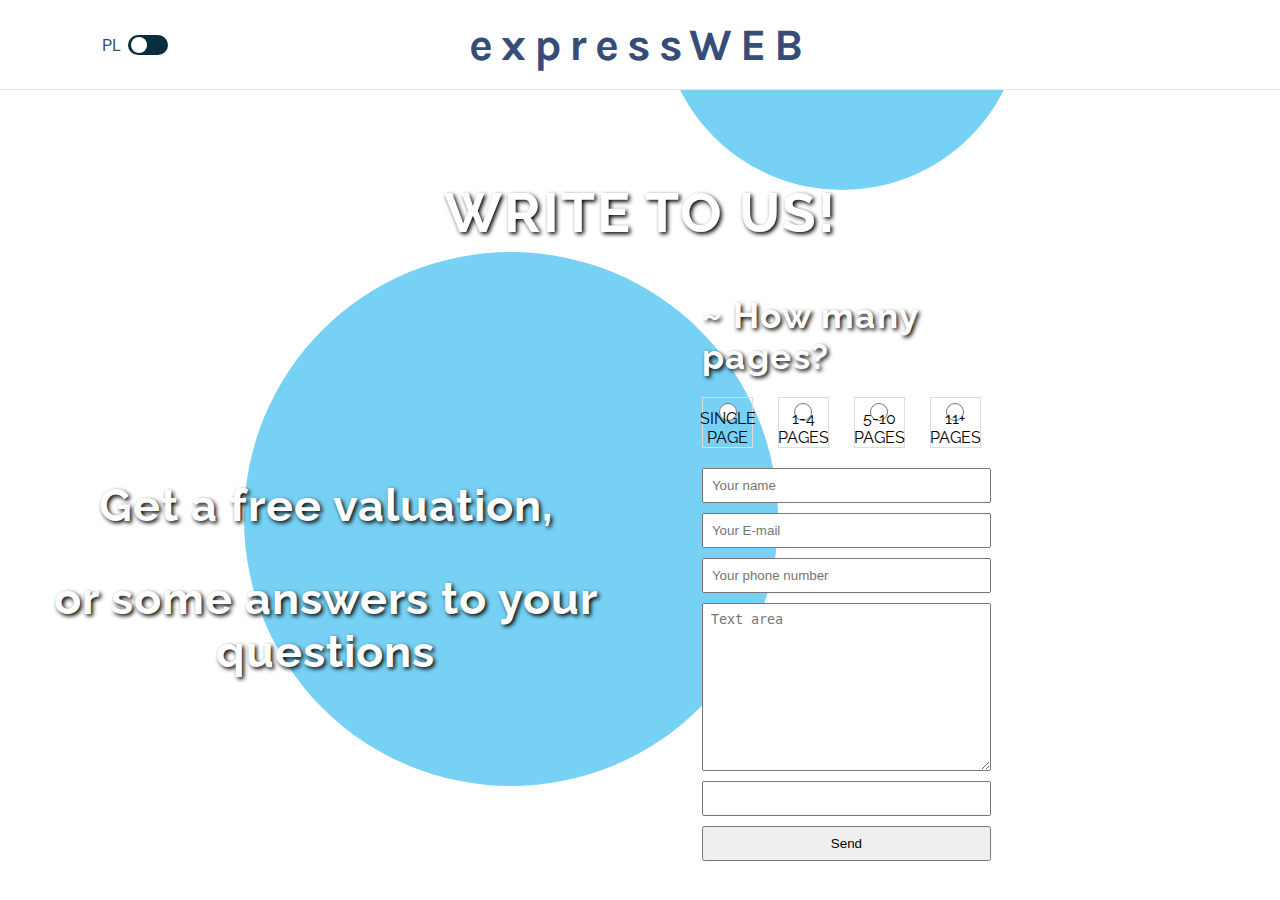
<file: valuation.html>
<!DOCTYPE html>
<html lang="en">
  <head>
    <meta charset="UTF-8" />
    <meta http-equiv="X-UA-Compatible" content="IE=edge" />
    <meta name="viewport" content="width=device-width, initial-scale=1.0" />
    <title>Document</title>
    <link rel="stylesheet" href="css/valuation.css" />
  </head>
  <body>
    <header class="header">
      <div class="header__logo-container">
        <h1 class="header__logo"> <a href="index.html" >expressWEB</a></h1>
        <a href="#" class="header__language">PL</a>
         <label class="where" >
          <input class="checkbox" type="checkbox">
          <span class="check"></span>
        </label>
      </div>
    </header>
    <section class="valuation">
      <h1 class="valuation__title" data-key="main">Write to us!</h1>
      <div class="valuation__wrap">
        <div class="valuation__about">
          <p class="valuation__about-text">
            <p class="valuation__about-text1" data-key="main2"> Get a free valuation,</p><p  class="valuation__about-text2" data-key="main3">or some answers to your questions</p> 
          </p>
        </div> 
        <div class="valuation__input-container">
          <div class="valuation__checkbox-container">
            <p class="valuation__checkbox-title" data-key="pages">~ How many pages?</p>
            <div class="valuation__single-checkbox">
              <P class="valuation__checkbox-info" data-key="onePage">single page</P>
              <input type="radio" name="check" class="valuation__checkbox" />
            </div>
            <div class="valuation__single-checkbox">
              <P class="valuation__checkbox-info" data-key="twoPage">1-4 pages</P>
              <input type="radio" name="check" class="valuation__checkbox" />
            </div>
            <div class="valuation__single-checkbox">
              <P class="valuation__checkbox-info" data-key="threePage">5-10 pages</P>
              <input type="radio" name="check" class="valuation__checkbox " />
            </div>
            <div class="valuation__single-checkbox">
              <P class="valuation__checkbox-info" data-key="fourPage">11+ pages</P>
              <input type="radio" name="check" class="valuation__checkbox" />
            </div>
          </div>
          <input
            required
            type="text"
            name="name"
            class="valuation__name inputs"
            placeholder="Your name"
          />
          <input
            required
            type="email"
            name="mail"
            class="valuation__adres inputs"
            placeholder="Your E-mail"
          />
          <input
            required
            type="number"
            name="number"
            class="valuation__telephone inputs"
            placeholder="Your phone number"
          />
          <textarea name="text" placeholder="Text area" class="valuation__text inputs" name="" id="" cols="30" rows="10"></textarea>
          <input type="text " class="valuation__veryfication inputs" />
          <button class="valuation__send inputs" data-key = "send">Send</button>
        </div>
      </div>
    </section>
  </body>
  <script src="js/languageV.js"></script>
  <script src="js/darkmodeV.js"></script>
</html>
</file>
<file: css/valuation.css>
@import url("https://fonts.googleapis.com/css2?family=Karla:wght@400;700&family=Raleway:ital,wght@0,400;0,700;1,400&family=Roboto:wght@300;500;700&family=Rubik+Moonrocks&display=swap");
* {
  margin: 0;
  padding: 0;
  -webkit-box-sizing: border-box;
          box-sizing: border-box;
}

:root {
  --background: white;
  --logo-color: #354d77;
  --area: rgb(119, 209, 245);
  --link: #627792;
  --about-us-back: rgb(248, 248, 248);
  --about-us-title: #354d77;
  --prices: #fff;
  --box-color: rgb(16, 180, 245);
  --box: rgb(248, 248, 248);
}

.darkmode {
  --background: #2c3333;
  --logo-color: #fff;
  --area: #395b64;
  --link: #e7f6f2;
  --about-us-back: #a5c9ca;
  --about-us-title: #395b64;
  --prices: #a5c9ca;
  --box-color: #2c3333;
  --box: #e7f6f2;
}

.header {
  position: fixed;
  width: 100%;
  top: 0;
  left: 0;
  z-index: 100;
  background-color: var(--background);
  -webkit-transition: 0.4s;
  transition: 0.4s;
}

.header.scroll {
  top: -10vh;
}

.header__logo-container {
  color: var(--logo-color);
  height: 10vh;
  border-bottom: 0.1px solid #e7e7e7;
  position: relative;
}

.header__logo {
  position: absolute;
  font-family: "Karla", sans-serif;
  font-size: 45px;
  letter-spacing: 8px;
  left: 50%;
  top: 50%;
  -webkit-transform: translate(-50%, -50%);
          transform: translate(-50%, -50%);
}

.header__language {
  top: 50%;
  position: absolute;
  text-decoration: none;
  font-family: "Roboto", sans-serif;
  color: var(--logo-color);
  -webkit-transform: translateY(-50%);
          transform: translateY(-50%);
  left: 8%;
}

.header__darkmode {
  top: 50%;
  position: absolute;
  color: var(--logo-color);
  text-decoration: none;
  -webkit-transform: translateY(-50%);
          transform: translateY(-50%);
  font-family: "Roboto", sans-serif;
  left: 10%;
}

.header__btn {
  position: absolute;
  display: none;
  -webkit-box-pack: center;
      -ms-flex-pack: center;
          justify-content: center;
  -webkit-box-align: center;
      -ms-flex-align: center;
          align-items: center;
  width: 80px;
  height: 80px;
  -webkit-transition: 0.5s ease-in-out;
  transition: 0.5s ease-in-out;
  top: 50%;
  -webkit-transform: translateY(-50%);
          transform: translateY(-50%);
  right: 5px;
}

@media (max-width: 1023px) {
  .header__btn {
    display: -webkit-box;
    display: -ms-flexbox;
    display: flex;
    z-index: 101;
  }
}

.header__btn-burger {
  position: absolute;
  width: 50px;
  height: 6px;
  background-color: var(--logo-color);
  border-radius: 5px;
  -webkit-transition: 0.5s ease-in-out;
  transition: 0.5s ease-in-out;
}

.header__btn-burger::before, .header__btn-burger::after {
  position: absolute;
  content: "";
  width: 50px;
  height: 6px;
  background-color: var(--logo-color);
  border-radius: 5px;
  -webkit-transition: 0.5s ease-in-out;
  transition: 0.5s ease-in-out;
}

.header__btn-burger::before {
  -webkit-transform: translateY(-16px);
          transform: translateY(-16px);
}

.header__btn-burger::after {
  -webkit-transform: translateY(16px);
          transform: translateY(16px);
}

.header__nav-container {
  height: 10vh;
  -webkit-transition: 0.5s ease-in-out;
  transition: 0.5s ease-in-out;
}

@media (max-width: 1023px) {
  .header__nav-container {
    position: fixed;
    height: 100vh;
    background-color: white;
    z-index: 100;
    top: 0;
    left: -35%;
    width: 35%;
    -webkit-box-shadow: rgba(0, 0, 0, 0.35) 0px 5px 15px;
            box-shadow: rgba(0, 0, 0, 0.35) 0px 5px 15px;
  }
}

@media (max-width: 1023px) {
  .header__nav-container.burger {
    display: block;
    left: 0;
    -webkit-transition: 0.5s ease-in-out;
    transition: 0.5s ease-in-out;
  }
}

.header__navbar {
  height: 100%;
}

.header__nav-list {
  display: -webkit-box;
  display: -ms-flexbox;
  display: flex;
  list-style: none;
  -ms-flex-pack: distribute;
      justify-content: space-around;
  -webkit-box-align: center;
      -ms-flex-align: center;
          align-items: center;
  height: 100%;
}

@media (max-width: 1023px) {
  .header__nav-list {
    -webkit-box-orient: vertical;
    -webkit-box-direction: normal;
        -ms-flex-direction: column;
            flex-direction: column;
    -webkit-box-pack: start;
        -ms-flex-pack: start;
            justify-content: flex-start;
    -webkit-box-align: start;
        -ms-flex-align: start;
            align-items: flex-start;
  }
}

@media (max-width: 1023px) {
  .header__nav-item {
    width: 100%;
    border-bottom: 1px solid #e7e7e7;
  }
}

@media (max-width: 1023px) {
  .header__nav-item.first {
    margin-top: 10vh;
  }
}

.header__nav-link {
  font-family: "Raleway", sans-serif;
  font-style: italic;
  text-transform: uppercase;
  text-decoration: none;
  font-size: 30px;
  color: var(--link);
  padding: 10px;
  display: block;
  letter-spacing: 1px;
  -webkit-transition: 0.5s;
  transition: 0.5s;
  cursor: pointer;
}

@media (max-width: 1279px) {
  .header__nav-link {
    font-size: 25px;
  }
}

@media (max-width: 1023px) {
  .header__nav-link {
    text-align: right;
    margin-right: 30px;
  }
}

.header__nav-link__nav-link:hover {
  color: #98d9f3;
}

.header .header__btn.active .header__btn-burger {
  -webkit-transform: translateX(-50px);
          transform: translateX(-50px);
  background: transparent;
}

.header .header__btn.active .header__btn-burger::before {
  -webkit-transform: rotate(45deg) translate(35px, -35px);
          transform: rotate(45deg) translate(35px, -35px);
}

.header .header__btn.active .header__btn-burger::after {
  -webkit-transform: rotate(-45deg) translate(35px, 35px);
          transform: rotate(-45deg) translate(35px, 35px);
}

.checkbox {
  -webkit-appearance: none;
  visibility: hidden;
  display: none;
}

.where {
  position: absolute;
  top: 50%;
  left: 10%;
  -webkit-transform: translateY(-50%);
          transform: translateY(-50%);
}

.check {
  position: relative;
  display: block;
  width: 40px;
  height: 20px;
  background-color: #092c3e;
  cursor: pointer;
  border-radius: 20px;
  overflow: hidden;
  -webkit-transition: ease-in 0.5s;
  transition: ease-in 0.5s;
}

input[type="checkbox"]:checked ~ .check {
  background-color: #fff;
}

.check:before {
  content: "";
  position: absolute;
  top: 2px;
  left: 3px;
  background-color: #fff;
  width: 16px;
  height: 16px;
  border-radius: 50%;
  -webkit-transition: 0.5s;
  transition: 0.5s;
}

input[type="checkbox"]:checked ~ .check:before {
  -webkit-transform: translateX(-50px);
          transform: translateX(-50px);
}

.check:after {
  content: "";
  position: absolute;
  top: 2px;
  left: 3px;
  background-color: #092c3e;
  width: 16px;
  height: 16px;
  border-radius: 50%;
  -webkit-transition: 0.5s;
  transition: 0.5s;
  -webkit-transform: translateX(50px);
          transform: translateX(50px);
}

input[type="checkbox"]:checked ~ .check:after {
  -webkit-transform: translateX(0px);
          transform: translateX(0px);
}

.valuation {
  height: 100vh;
  background-image: url(../patterns/bg4.svg);
}

.valuation__title {
  padding-top: 20vh;
  font-size: 55px;
  text-transform: uppercase;
  text-align: center;
  font-family: "Raleway", sans-serif;
  letter-spacing: 2px;
  color: white;
  text-shadow: 2px 2px 4px #000000;
}

.valuation__wrap {
  display: -webkit-box;
  display: -ms-flexbox;
  display: flex;
  -webkit-box-align: center;
      -ms-flex-align: center;
          align-items: center;
}

.valuation__about {
  -ms-flex-preferred-size: 53%;
      flex-basis: 53%;
}

.valuation__about {
  font-weight: bold;
  color: white;
  font-size: 45px;
  font-family: "Raleway", sans-serif;
  letter-spacing: 1px;
  text-align: center;
  text-shadow: 2px 2px 4px #000000;
}

.valuation__about-text1 {
  margin-top: 40px;
}

.valuation__about-text2 {
  padding-top: 40px;
}

.valuation__input-container {
  -ms-flex-preferred-size: 47%;
      flex-basis: 47%;
  display: -webkit-box;
  display: -ms-flexbox;
  display: flex;
  -webkit-box-orient: vertical;
  -webkit-box-direction: normal;
      -ms-flex-direction: column;
          flex-direction: column;
  margin: 50px 0 0 50px;
}

.valuation__checkbox-container {
  display: -webkit-box;
  display: -ms-flexbox;
  display: flex;
  -ms-flex-wrap: wrap;
      flex-wrap: wrap;
  width: 50%;
  -webkit-box-pack: justify;
      -ms-flex-pack: justify;
          justify-content: space-between;
}

.valuation__checkbox-title {
  -ms-flex-preferred-size: 100%;
      flex-basis: 100%;
  font-size: 35px;
  font-family: "Raleway", sans-serif;
  margin-bottom: 20px;
  font-weight: bold;
  letter-spacing: 1.5px;
  text-shadow: 2px 2px 4px #000000;
  color: white;
}

.valuation__single-checkbox {
  width: 4vw;
  height: 4vw;
  border: 1px solid #dcdcdc;
  margin-right: 10px;
  margin-bottom: 20px;
  padding: 5px;
  text-align: center;
  text-transform: uppercase;
  position: relative;
}

.valuation__checkbox {
  width: 18px;
  height: 18px;
}

.valuation__checkbox-info {
  position: absolute;
  left: 50%;
  top: 60%;
  -webkit-transform: translate(-50%, -50%);
          transform: translate(-50%, -50%);
  font-family: "Raleway", sans-serif;
}

.valuation.darkmode {
  background-image: url(../patterns/bg3.svg);
}

.valuation.darkmode .valuation__checkbox {
  accent-color: #a5c9ca;
}

.valuation.darkmode .valuation__checkbox-info {
  color: #dcdcdc;
}

.inputs {
  margin-bottom: 10px;
  width: 50%;
  padding: 8px;
}

input::-webkit-outer-spin-button,
input::-webkit-inner-spin-button {
  -webkit-appearance: none;
  margin: 0;
}

/* Firefox */
input[type="number"] {
  -moz-appearance: textfield;
}

*:focus {
  outline: none;
}

a {
  text-decoration: none;
  color: var(--logo-color);
}
/*# sourceMappingURL=valuation.css.map */
</file>
